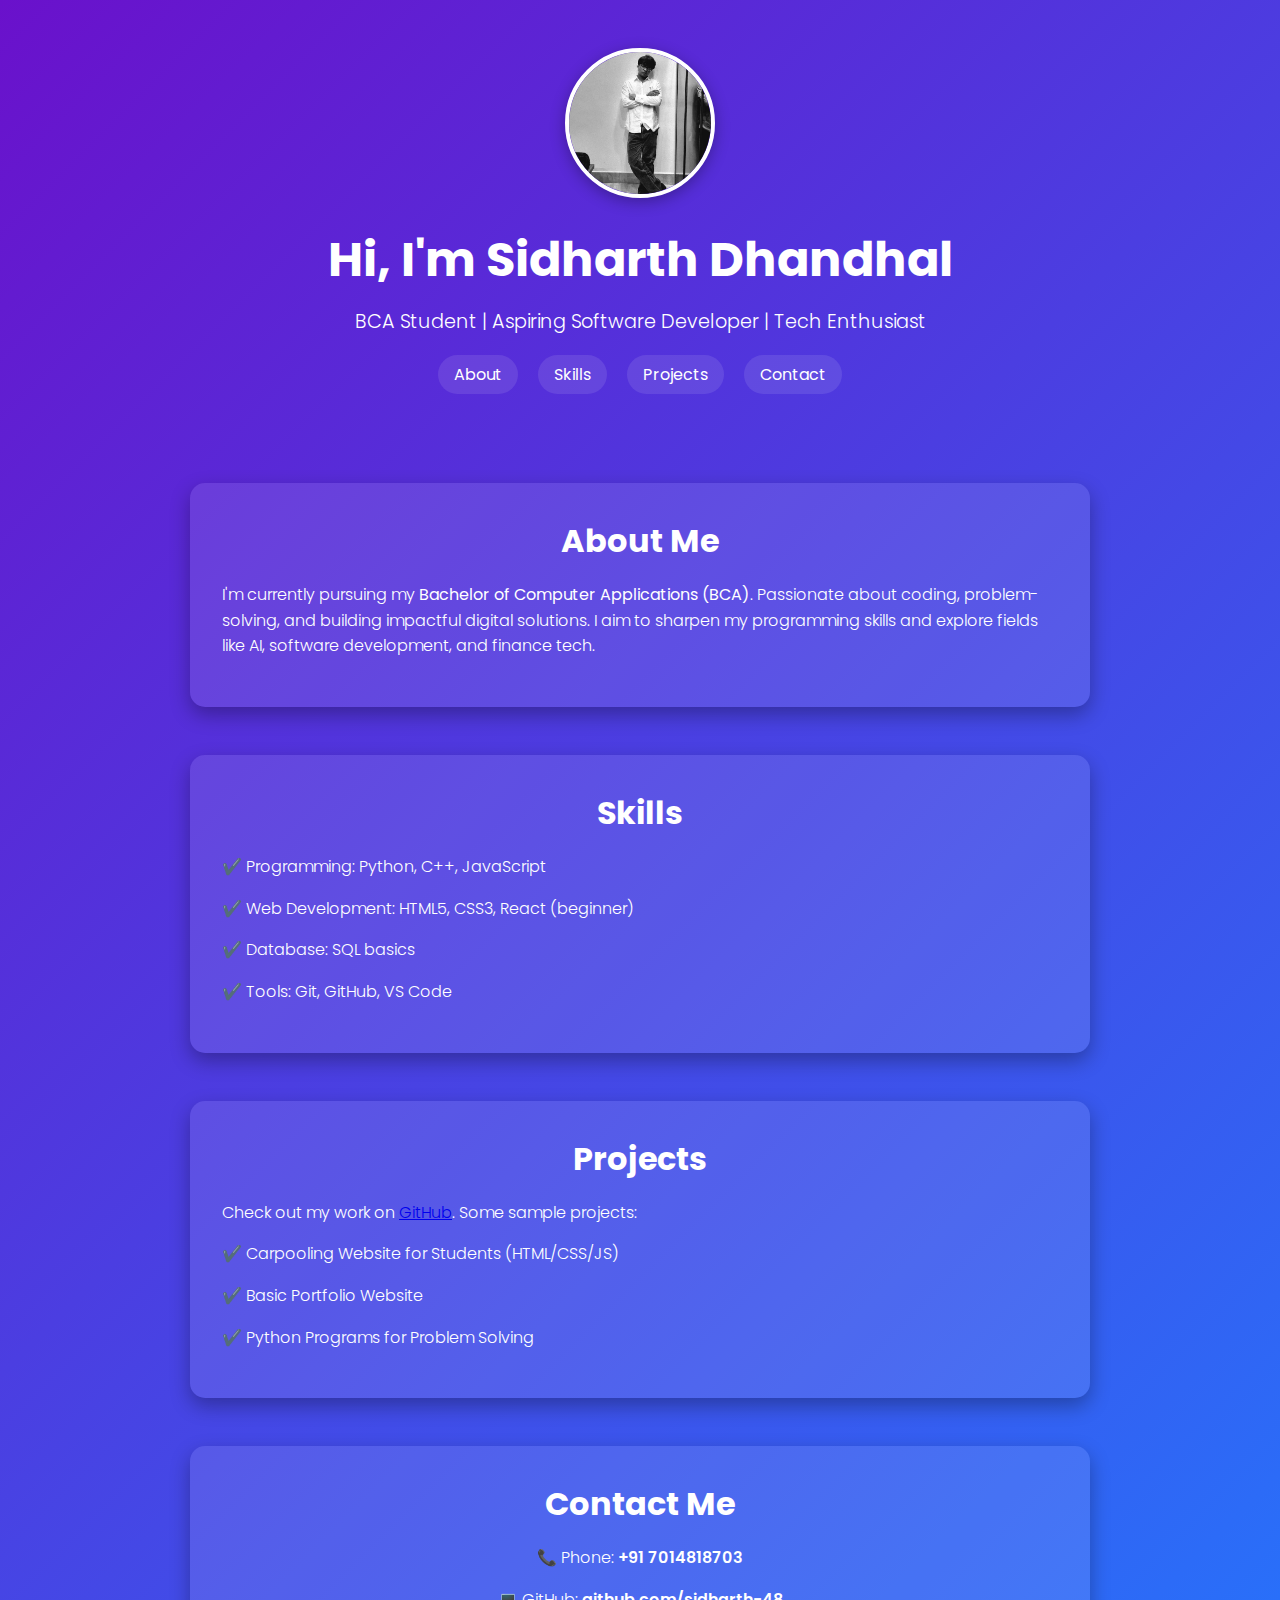
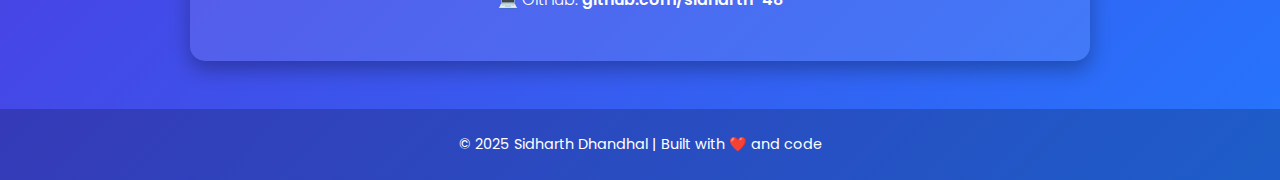
<file: index.html>
<!DOCTYPE html>
<html lang="en">
<head>
  <meta charset="UTF-8" />
  <meta name="viewport" content="width=device-width, initial-scale=1.0" />
  <meta name="description" content="Portfolio website of Sidharth Dhandhal, BCA student and aspiring software developer." />
  <title>Sidharth Dhandhal | Portfolio</title>
  <link rel="stylesheet" href="style.css" />
</head>
<body>
  <header>
    <!-- Profile Picture -->
    <div class="profile-pic">
      <img src="./IMG_1858.jpg" alt="Sidharth Dhandhal Profile Picture" />
    </div>

    <h1>Hi, I'm Sidharth Dhandhal</h1>
    <p>BCA Student | Aspiring Software Developer | Tech Enthusiast</p>
    <nav>
      <a href="#about">About</a>
      <a href="#skills">Skills</a>
      <a href="#projects">Projects</a>
      <a href="#contact">Contact</a>
    </nav>
  </header>

  <section id="about">
    <h2>About Me</h2>
    <p>
      I'm currently pursuing my <strong>Bachelor of Computer Applications (BCA)</strong>. Passionate about coding, problem-solving, and building impactful digital solutions. I aim to sharpen my programming skills and explore fields like AI, software development, and finance tech.
    </p>
  </section>

  <section id="skills">
    <h2>Skills</h2>
    <ul>
      <li>Programming: Python, C++, JavaScript</li>
      <li>Web Development: HTML5, CSS3, React (beginner)</li>
      <li>Database: SQL basics</li>
      <li>Tools: Git, GitHub, VS Code</li>
    </ul>
  </section>

  <section id="projects">
    <h2>Projects</h2>
    <p>Check out my work on <a href="https://github.com/sidharth-48" target="_blank">GitHub</a>. Some sample projects:</p>
    <ul>
      <li>Carpooling Website for Students (HTML/CSS/JS)</li>
      <li>Basic Portfolio Website</li>
      <li>Python Programs for Problem Solving</li>
    </ul>
  </section>

  <section id="contact" class="contact">
    <h2>Contact Me</h2>
    <p>📞 Phone: <a href="tel:+917014818703">+91 7014818703</a></p>
    <p>💻 GitHub: <a href="https://github.com/sidharth-48" target="_blank">github.com/sidharth-48</a></p>
  </section>

  <footer>
    <p>© 2025 Sidharth Dhandhal | Built with ❤️ and code</p>
  </footer>
</body>
</html>
</file>
<file: style.css>
/* Google Fonts */
@import url('https://fonts.googleapis.com/css2?family=Poppins:wght@300;400;600;700&display=swap');

* {
  margin: 0;
  padding: 0;
  box-sizing: border-box;
  font-family: 'Poppins', sans-serif;
}

body {
  background: linear-gradient(135deg, #6a11cb, #2575fc);
  color: #fff;
  line-height: 1.6;
}

header {
  text-align: center;
  padding: 3rem 1rem;
}

/* Profile Picture */
.profile-pic {
  display: flex;
  justify-content: center;
  margin-bottom: 1.5rem;
}

.profile-pic img {
  width: 150px;
  height: 150px;
  border-radius: 50%;
  border: 4px solid #fff;
  object-fit: cover;
  box-shadow: 0 4px 15px rgba(0,0,0,0.3);
}

header h1 {
  font-size: 3rem;
  font-weight: 700;
}

header p {
  font-size: 1.2rem;
  margin-top: 0.5rem;
  font-weight: 300;
}

nav {
  margin-top: 1.5rem;
}

nav a {
  text-decoration: none;
  color: #fff;
  background: rgba(255,255,255,0.1);
  padding: 0.5rem 1rem;
  margin: 0 0.5rem;
  border-radius: 20px;
  transition: background 0.3s;
}

nav a:hover {
  background: rgba(255,255,255,0.3);
}

section {
  max-width: 900px;
  margin: 3rem auto;
  padding: 2rem;
  background: rgba(255,255,255,0.1);
  border-radius: 15px;
  box-shadow: 0 8px 20px rgba(0,0,0,0.3);
}

section h2 {
  font-size: 2rem;
  margin-bottom: 1rem;
  text-align: center;
}

section p, li {
  font-size: 1rem;
  font-weight: 300;
  margin-bottom: 1rem;
}

ul {
  list-style: none;
}

ul li::before {
  content: "✔️ ";
}

.contact {
  text-align: center;
}

.contact a {
  color: #fff;
  text-decoration: none;
  font-weight: 600;
  transition: color 0.3s;
}

.contact a:hover {
  color: #ffd369;
}

footer {
  text-align: center;
  padding: 1.5rem;
  font-size: 0.9rem;
  background: rgba(0,0,0,0.2);
}
</file>
